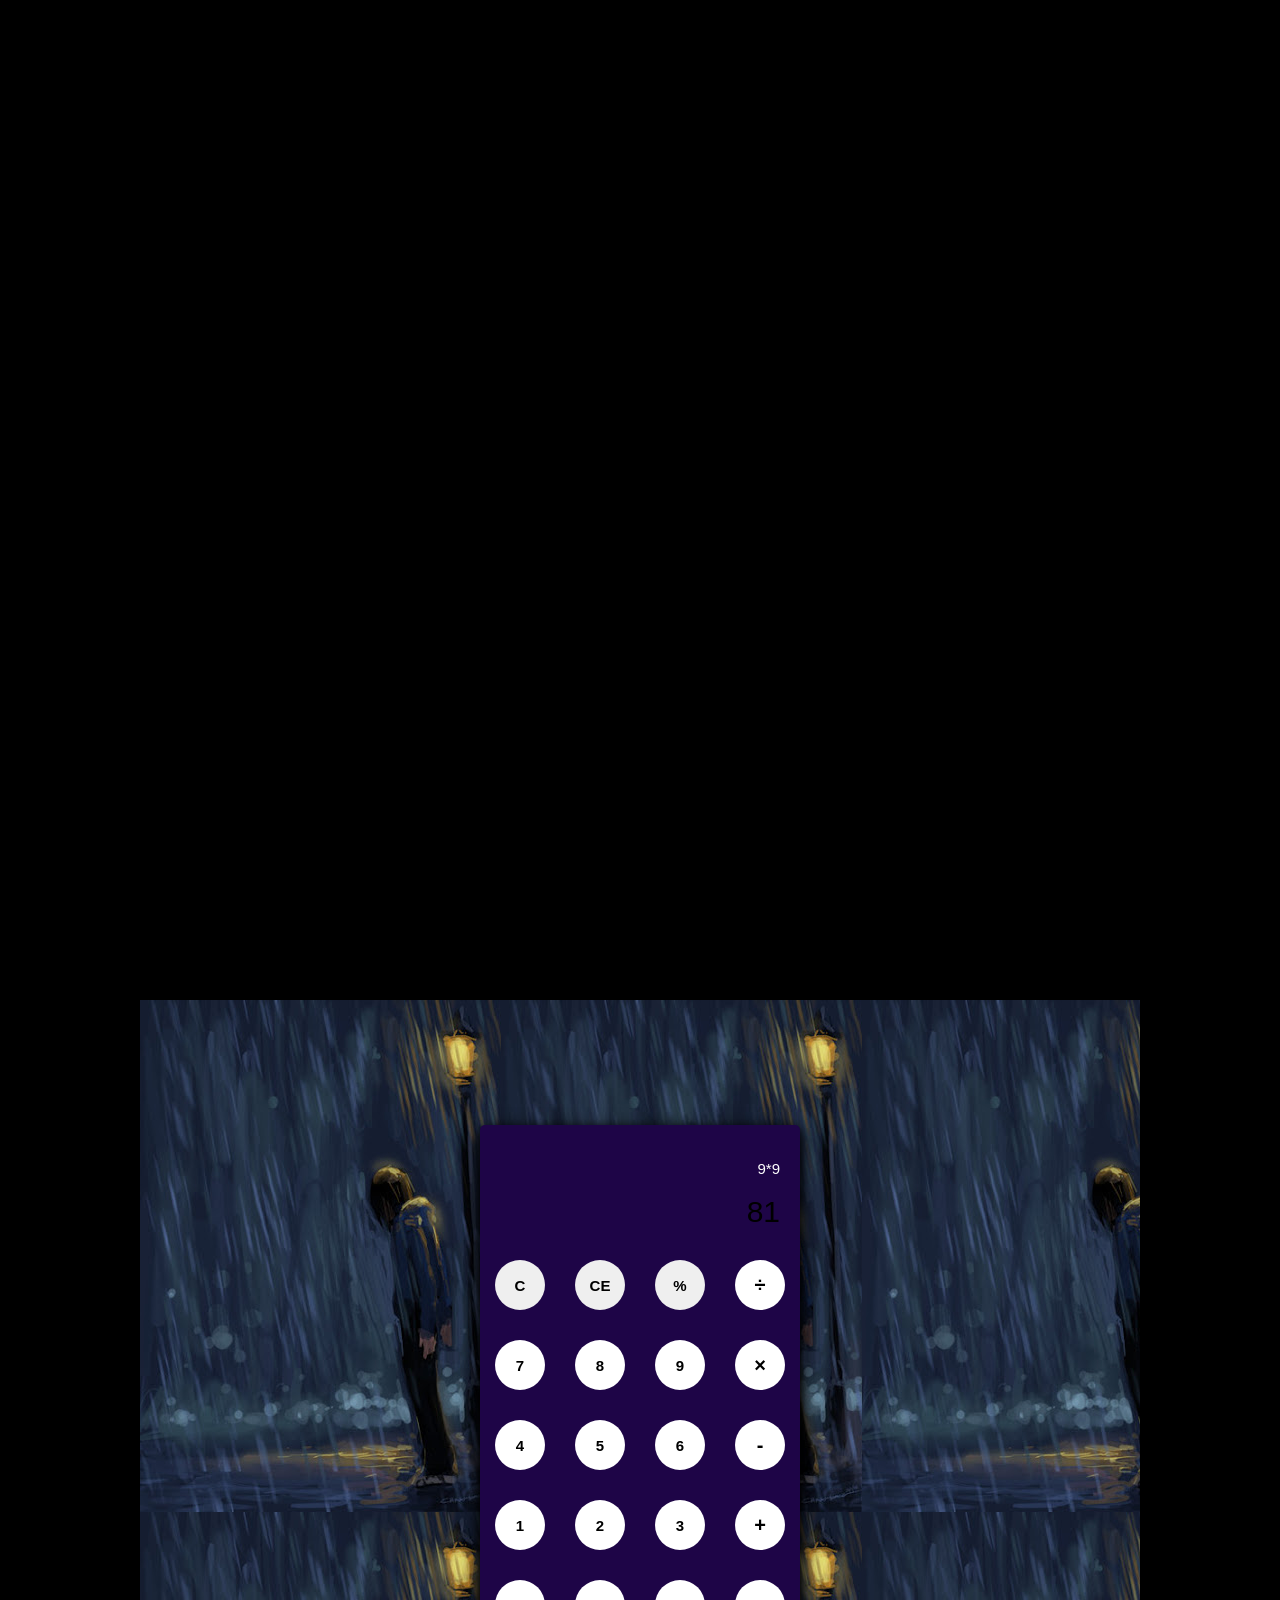
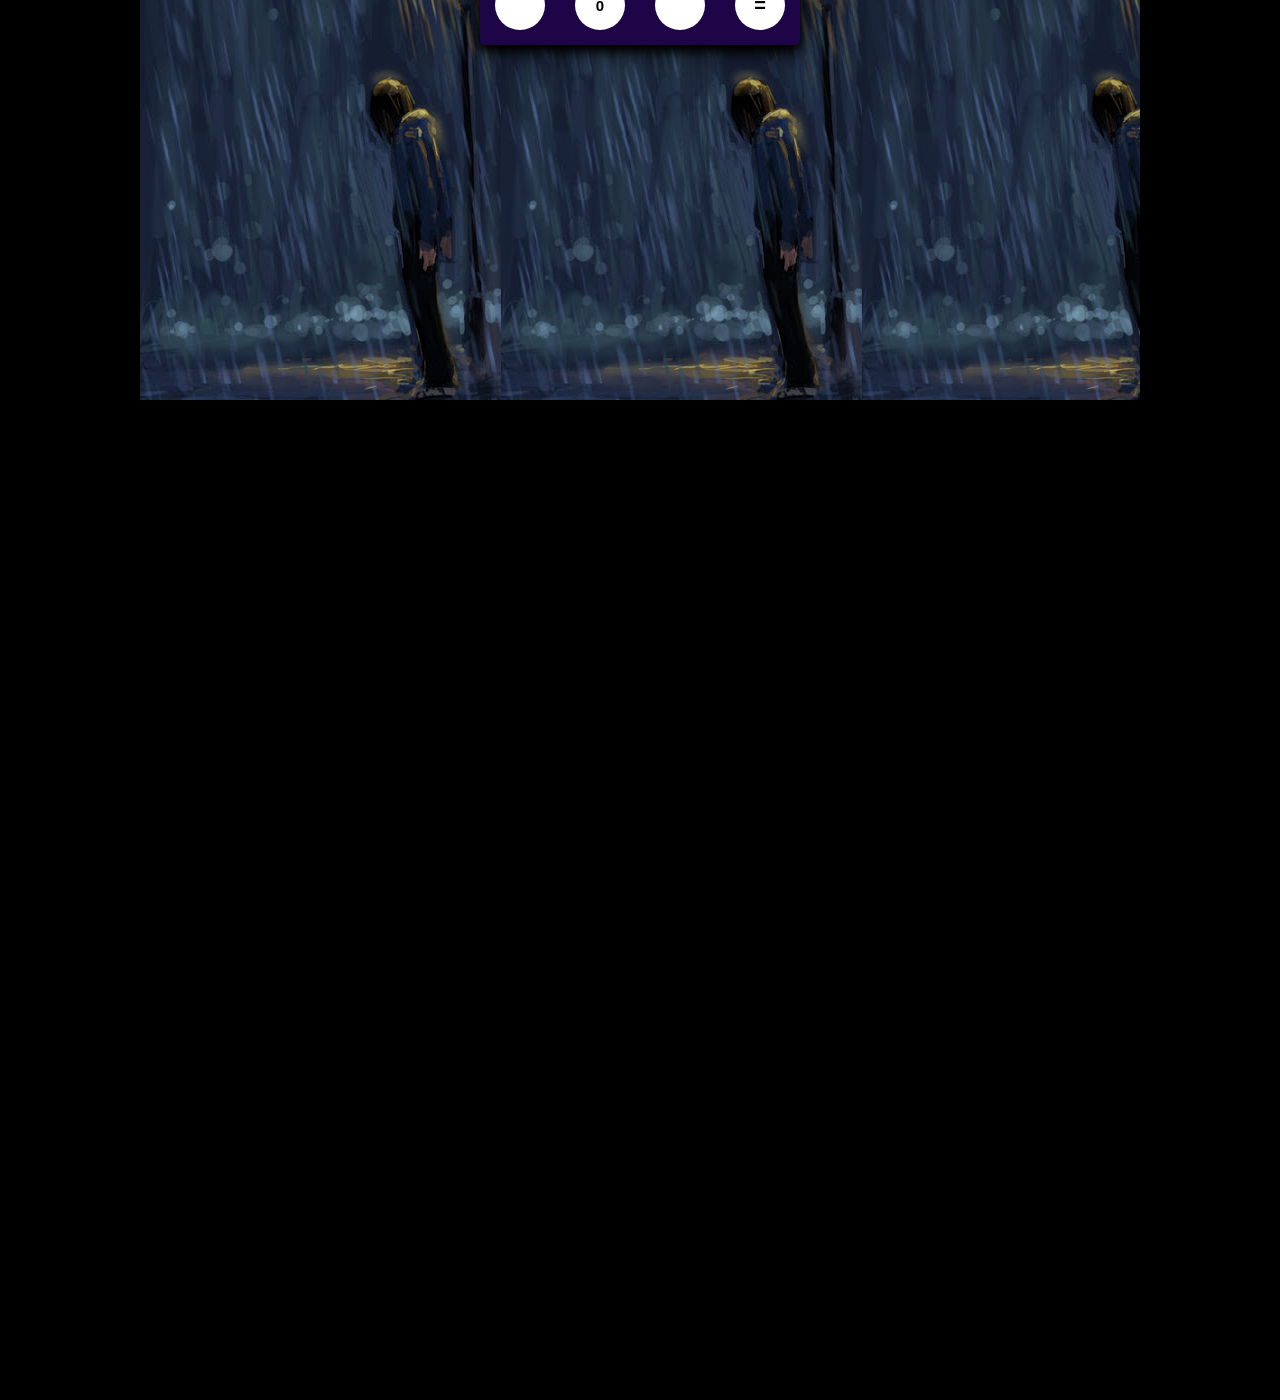
<file: web calculator/index.html>
<!DOCTYPE html>
<html lang="en">
<head>
    <meta charset="UTF-8">
    <meta name="viewport" content="width=device-width, initial-scale=1.0">
    <meta http-equiv="X-UA-Compatible" content="ie=edge">
    <link rel="stylesheet" type="text/css" href="style.css">
    <link href="https://fonts.googleapis.com/css?family=Open+Sans:600,700" rel="stylesheet">
    <title>Simple Calculator</title>
</head>
<body>
    <div id="container">
        <div id="calculator">
            <div id="result">
                <div id="history">
                    <p id="history-value">9*9</p>
                </div>
                <div id="output">
                    <p id="output-value">81</p>
                </div>
            </div>
            <div id="keyboard">
                <button class="operator" id="clear">C</button>
                <button class="operator" id="backspace">CE</button>
                <button class="operator" id="%">%</button>
                <button class="operator" id="/">&#247;</button>
                <button class="number" id="7">7</button>
                <button class="number" id="8">8</button>
                <button class="number" id="9">9</button>
                <button class="operator" id="*">&times;</button>
                <button class="number" id="4">4</button>
                <button class="number" id="5">5</button>
                <button class="number" id="6">6</button>
                <button class="operator" id="-">-</button>
                <button class="number" id="1">1</button>
                <button class="number" id="2">2</button>
                <button class="number" id="3">3</button>
                <button class="operator" id="+">+</button>
                <button class="empty" id="empty"></button>
                <button class="number" id="0">0</button>
                <button class="empty" id="empty"></button>
                <button class="operator" id="=">=</button>
            </div>
        </div>
    </div>
    <script src="script.js"></script>
</body>
</html>
</file>
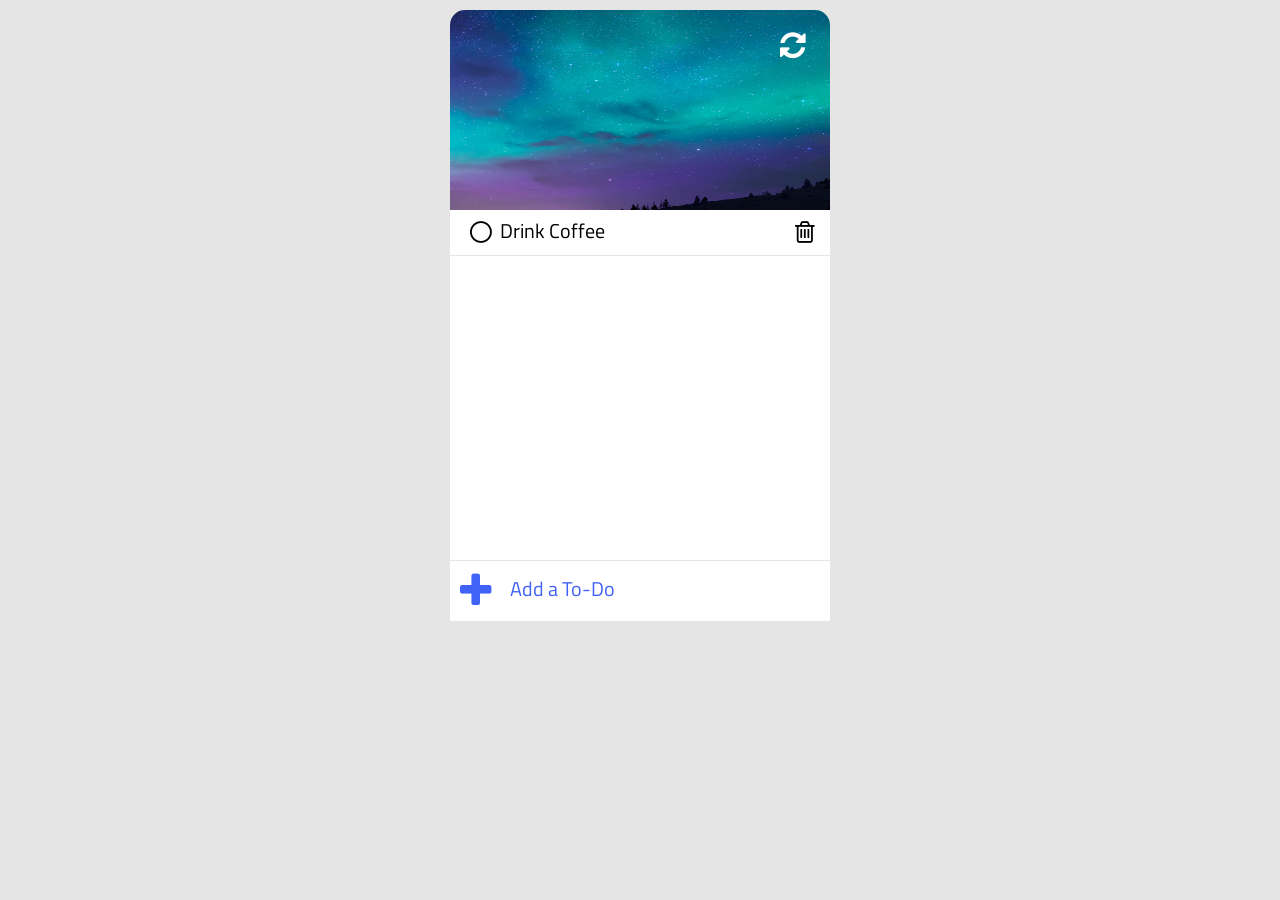
<file: web to do list/index.html>
<!DOCTYPE html>

<html lang="en">
<head>
    <meta charset="UTF-8">
    <title>Java Script-To Do List</title>
    <link rel="stylesheet" href="https://fonts.googleapis.com/css?family=Titillium+Web">
    <link rel="stylesheet" href="css/font-awesome.css">
    <link rel="stylesheet" href="css/style.css">
</head>
<body>
    <div class="container">
        <div class="header">
            <div class="clear">
                <i class="fa fa-refresh"></i>
            </div>
                <div id="date"></div>
        </div>
        <div class="content">
            <ul id="list">
                
                <li class="item">
                    <i class="fa fa-circle-thin co" job="complete" id="0"></i>
                    <p class="text">Drink Coffee</p>
                    <i class="fa fa-trash-o de" job="delete" id="0"></i>
                </li>
            </ul>
        </div>
        <div class="add-to-do">
            <i class="fa fa-plus circle"></i>
            <input type="text" id="input" placeholder="Add a To-Do">
        </div>
    </div>
    <script src="js/app.js"></script>
</body>
</html>
</file>
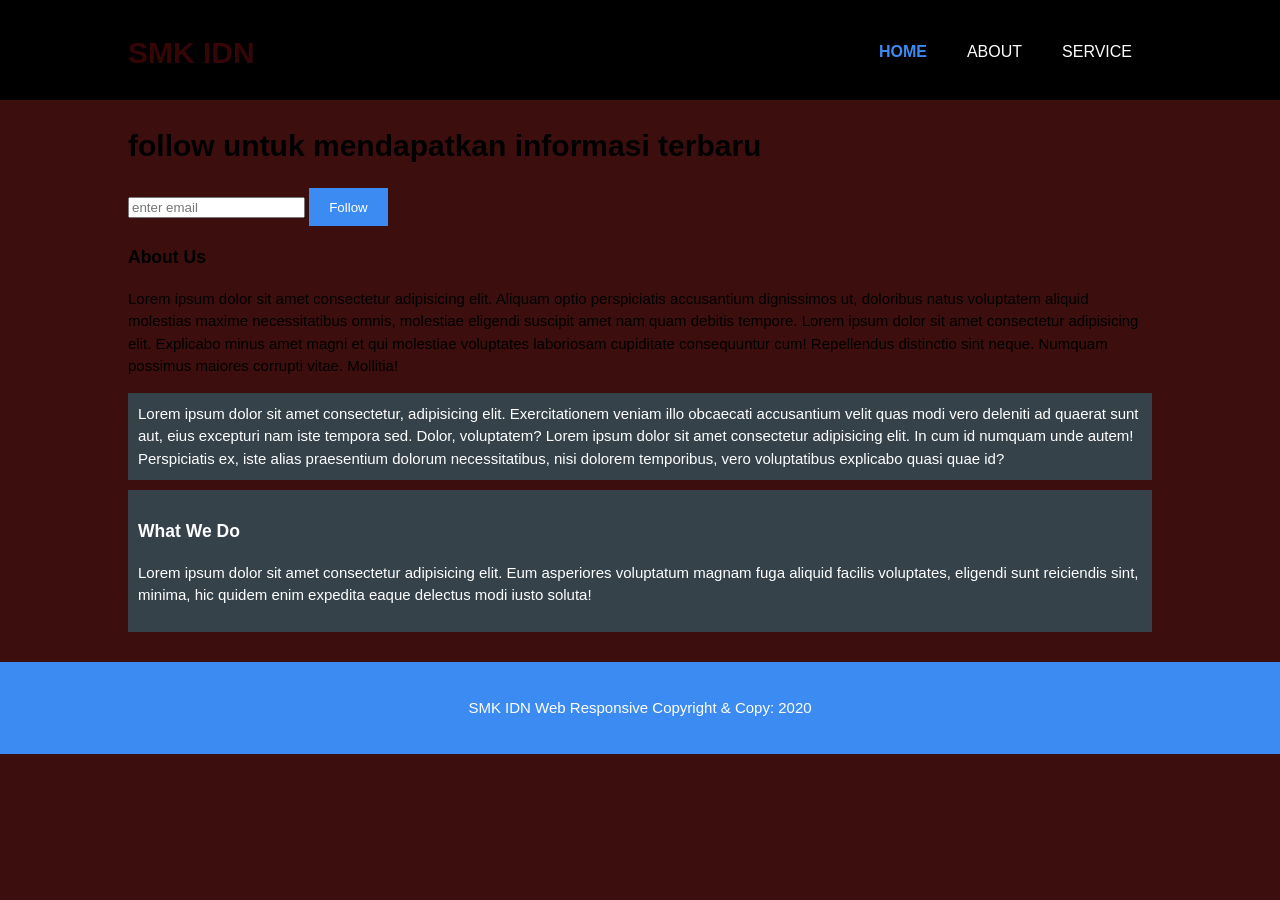
<file: web rensponsive/about.html>
<!DOCTYPE html>
<html lang="en">
    <head>
        <meta charset="UTF-8">
        <title>Web Resposive</title>
        <link rel="stylesheet" href="web1.css">
    </head>
    <body>
        <header>
            <div class="container">
                <div id="branding">
                    <h1>SMK <span class="highlight">IDN</span></h1>
                </div>
                <nav>
                    <ul>
                        <li class="current"><a href="web1.html">Home</a></li>
                        <li><a href="about.html">About</a></li>
                        <li><a href="servise.html">Service</a></li>
                    </ul>
                </nav>
            </div>
        </header>
        
            <div class="container">
                <h1>follow untuk mendapatkan informasi terbaru</h1>
                <form>
                    <input type="email" placeholder="enter email">
                    <button type="submit" class="button_1">Follow</button>
                </form>
            </div>
        </section>

        <section id="main">
            <div class="container">
                <article id="main-col">
                    <h1 class="page-title">About Us</h1>
                    <p>Lorem ipsum dolor sit amet consectetur adipisicing elit. Aliquam optio perspiciatis accusantium dignissimos ut, doloribus natus voluptatem aliquid molestias maxime necessitatibus omnis, molestiae eligendi suscipit amet nam quam debitis tempore.
                       Lorem ipsum dolor sit amet consectetur adipisicing elit. Explicabo minus amet magni et qui molestiae voluptates laboriosam cupiditate consequuntur cum! Repellendus distinctio sint neque. Numquam possimus maiores corrupti vitae. Mollitia! 
                    </p>
                    <p class="dark">
                        Lorem ipsum dolor sit amet consectetur, adipisicing elit. Exercitationem veniam illo obcaecati accusantium velit quas modi vero deleniti ad quaerat sunt aut, eius excepturi nam iste tempora sed. Dolor, voluptatem?
                        Lorem ipsum dolor sit amet consectetur adipisicing elit. In cum id numquam unde autem! Perspiciatis ex, iste alias praesentium dolorum necessitatibus, nisi dolorem temporibus, vero voluptatibus explicabo quasi quae id?
                    </p>
                </article>

                <aside id="sidebar">
                    <div class="dark">
                        <h3>What We Do</h3>
                        <p>Lorem ipsum dolor sit amet consectetur adipisicing elit. Eum asperiores voluptatum magnam fuga aliquid facilis voluptates, eligendi sunt reiciendis sint, minima, hic quidem enim expedita eaque delectus modi iusto soluta!</p>
                    </div>

                </aside>
            </div>
        </section>

        <footer>
            <p>SMK IDN Web Responsive Copyright & Copy: 2020</p>
        </footer>
        
    </body>
</html>
</file>
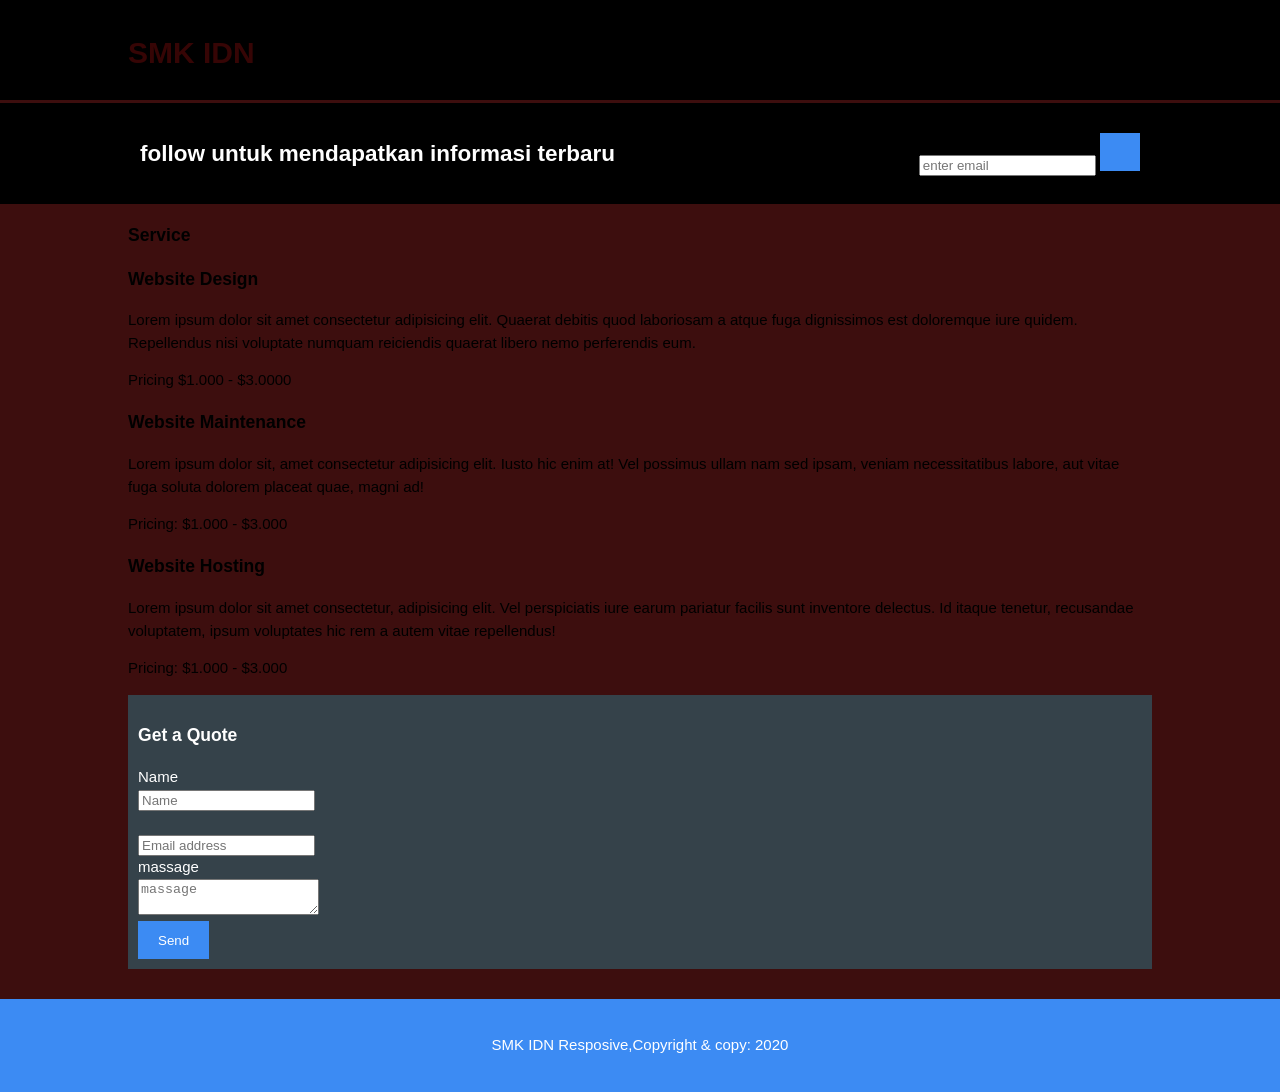
<file: web rensponsive/servise.html>
<!DOCTYPE html>
<html lang="en">
    <head>
        <meta charset="UTF-8">
        <title>Web Resposive</title>
        <link rel="stylesheet" href="web1.css">
    </head>
    <body>
        <header>
            <div class="container">
                <div id="branding">
                    <h1>SMK <span class="highlight">IDN</span></h1>
                </div>
                <nav>
                    <ul>
                        <li class="current"><a href="web1.html"></a></li>
                        <li><a href="about.html"></a></li>
                        <li><a href="servise.html"></a></li>
                    </ul>
                </nav>
            </div>
        </header>
        <section id="newslatter">
            <div class="container">
                <h1>follow untuk mendapatkan informasi terbaru</h1>
                <form>
                    <input type="email" placeholder="enter email">
                    <button type="submit" class="button_1"></button>
                </form>
            </div>
        </section>

        <section id="main">
            <div class="container">
                <article id="main-col">
                    <h1 class="page-title">Service</h1>
                    <ul id="services">
                        <li>
                            <h3>Website Design</h3>
                            <p>Lorem ipsum dolor sit amet consectetur adipisicing elit. Quaerat debitis quod laboriosam a atque fuga dignissimos est doloremque iure quidem. Repellendus nisi voluptate numquam reiciendis quaerat libero nemo perferendis eum.</p>
                            <p>Pricing $1.000 - $3.0000</p>
                        </li>
                        <li>
                            <h3>Website Maintenance</h3>
                            <p>Lorem ipsum dolor sit, amet consectetur adipisicing elit. Iusto hic enim at! Vel possimus ullam nam sed ipsam, veniam necessitatibus labore, aut vitae fuga soluta dolorem placeat quae, magni ad!</p>
                            <p>Pricing: $1.000 - $3.000</p>
                        </li>
                        <li>
                            <h3>Website Hosting</h3>
                            <p>Lorem ipsum dolor sit amet consectetur, adipisicing elit. Vel perspiciatis iure earum pariatur facilis sunt inventore delectus. Id itaque tenetur, recusandae voluptatem, ipsum voluptates hic rem a autem vitae repellendus!</p>
                            <p>Pricing: $1.000 - $3.000</p>
                        </li>
                    </ul>
                </article>

                <aside id="sidebar">
                    <div class="dark">
                        <h3>Get a Quote</h3>
                        <form class="quote">
                            <div>
                                <label>Name</label><br>
                                <input type="text" placeholder="Name">
                            </div>
                            <div>
                                <label for="email"></label><br>
                                <input type="email" placeholder="Email address">
                            </div>
                            <div>
                                <label>massage</label><br>
                                <textarea placeholder="massage"></textarea>
                            </div>  
                            <button class="button_1" type="submit">Send</button>  
                        </form> 
                    </div>
                </aside>
            </div>
        </section>
        <footer>
            <p>SMK IDN Resposive,Copyright & copy: 2020</p>
        </footer>
    </body>
</html>
</file>
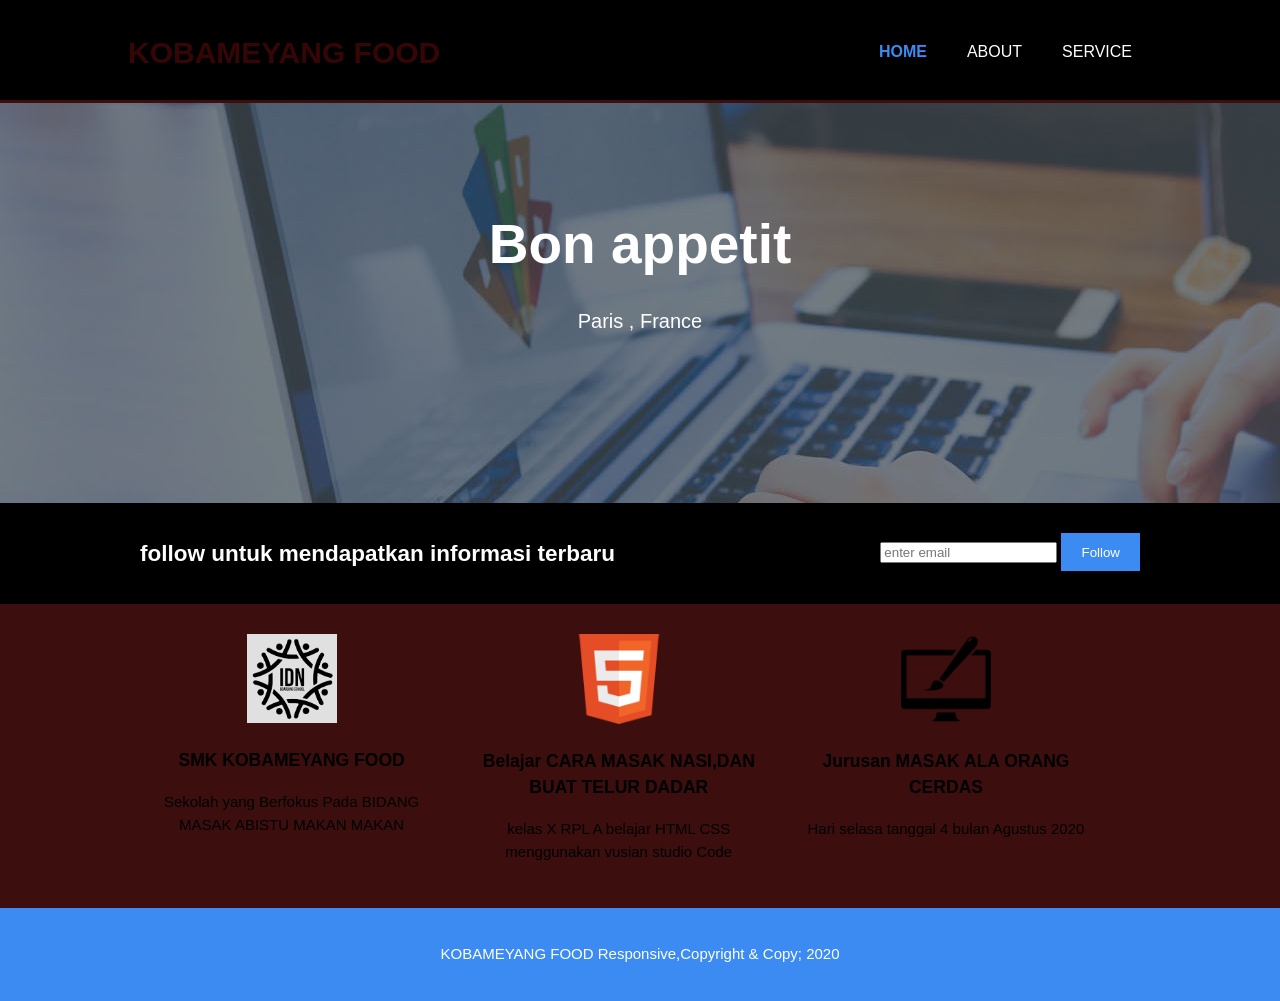
<file: web rensponsive/web1.html>
<!DOCTYPE html>
<html lang="en">
    <head>
        <meta charset="UTF-8">
        <title>Web KF</title>
        <link rel="stylesheet" href="web1.css">
    </head>
    <body>
        <header>
            <div class="container">
                <div id="branding">
                    <h1>KOBAMEYANG <span class="highlight">FOOD</span></h1>
                </div>
                <nav>
                    <ul>
                        <li class="current"><a href="web1.html">Home</a></li>
                        <li><a href="about.html">About</a></li>
                        <li><a href="servise.html">Service</a></li>
                    </ul>
                </nav>
            </div>
        </header>

        <section id="showcase">
            <div class="container">
                <h1>Bon appetit</h1>
                <p>Paris , France</p>

            </div>

        </section>
        <section id="newslatter">
            <div class="container">
                <h1>follow untuk mendapatkan informasi terbaru</h1>
                <form>
                    <input type="email" placeholder="enter email">
                    <button type="submit" class="button_1">Follow</button>
                </form>
            </div>
        </section>

        <section id="boxes">
            <div class="container">
                <div class="box">
                    <img src="./smkIDN.png">
                    <h3>SMK KOBAMEYANG FOOD</h3>
                    <P>Sekolah yang Berfokus Pada BIDANG MASAK ABISTU MAKAN MAKAN</P>
                </div>

                <div class="box">
                    <img src="./logo_html.png">
                    <h3>Belajar CARA MASAK NASI,DAN BUAT TELUR DADAR</h3>
                    <p>kelas X RPL A belajar HTML CSS menggunakan vusian studio Code</p>
                </div>

                <div class="box">
                    <img src="./logo_brush.png">
                    <h3>Jurusan MASAK ALA ORANG CERDAS</h3>
                    <p>Hari selasa tanggal 4 bulan Agustus 2020 </p>

                </div>
            </div>
        </section>

        <footer>
            <p>KOBAMEYANG FOOD Responsive,Copyright & Copy; 2020</p>
        </footer>

    </body>
</html>
</file>
<file: web calculator/style.css>
body{
    font-family: 'open-sans', sans-serif;
    background-color: rgb(0, 0, 0);
}

#container{
    width: 1000px;
    height: 1000px;
    background-image: url(./unnamed.jpg);
    margin: 1000px auto;
    
}

#calculator{
    width: 320px;
    height: 520px;
    background-color: rgb(30, 5, 71);
    margin: 0 auto;
    top: 125px;
    position: relative;
    border-radius: 5px;
    box-shadow: 0 4px 8px rgba(0,0,0,2),0 6px 20px 0 rgba(0,0,0,19);
    
}

#result{
    height: 120px;
}

#keyboard{
    height: 400px;
}

#history{
    text-align: right;
    height: 20px;
    margin: 0 20px;
    padding-top: 20px;
    font-size: 15px;
    color: #ffffff;
}

#output{
    text-align: right;
    height: 60px;
    margin: 10px 20px;
    font-size: 30px;
}

.operator, .number, .empty{
    width: 50px;
    height: 50px;
    margin: 15px;
    float: left;
    border-radius: 50%;
    border-width: 0;
    font-weight: bold;
    font-size: 15px;
}

.number,.empty{
    background-color: #ffffff;
}

.number,.operator{
    cursor: pointer;
}

.operator:active,.number:active{
    font-size: 13px;
}

.operator:focus,.number:focus.empty:focus{
    outline: 0;
}

button:nth-child(4){
    font-size: 20px;
    background-color: #ffffff;    
}

button:nth-child(8){
    font-size: 20px;
    background-color: #ffffff;
}

button:nth-child(12){
    font-size: 20px;
    background-color: #ffffff;
}

button:nth-child(16){
    font-size: 20px;
    background-color: #ffffff;
}

button:nth-child(20){
    font-size: 20px;
    background-color: #ffffff;
}
</file>
<file: web to do list/css/style.css>
body{
    padding: 0;
    margin: 0;
    background-color: rgba(0,0,0,0.1);
    font-family: 'Titillium Web', sans-serif;
}

/* ------------ container ------------ */
.container{
    padding:10px;
    width:380px;
    margin:0 auto;
}

/* ------------ header ------------ */
.header{
    width: 380px;
    height:200px;
    background-image: url('../img/bg2.jpg');
    background-size: 100% 200%;
    background-repeat: no-repeat;
    border-radius: 15px 15px 0 0;
    position: relative;
}
.clear{
    width : 30px;
    height: 30px;
    position: absolute;
    right:20px;
    top: 20px;
}
.clear i{
    font-size: 30px;
    color: #FFF;
}
.clear i:hover{
    cursor: pointer;
    text-shadow: 1px 3px 5px #000;
    transform: rotate(45deg);
}
#date{
    position: absolute;
    bottom: 10px;
    left: 10px;
    color: #FFF;
    font-size: 25px;
    font-family: 'Titillium Web', sans-serif;
}

/* ------------ content ------------ */
.content{
    width:380px;
    height: 350px;
    max-height:350px;
    background-color: #FFF;
    overflow: auto;
}
.content::-webkit-scrollbar { 
    display: none; 
}
.content ul{
    padding:0;
    margin:0;
}
.item{
    width:380px;
    height: 45px;
    min-height: 45px;
    position: relative;
    border-bottom: 1px solid rgba(0,0,0,0.1);
    list-style: none;
    padding: 0;
    margin: 0;
}
.item i.co{
    position: absolute;
    font-size: 25px;
    padding-left:5px;
    left:15px;
    top:10px;
}
.item i.co:hover{
    cursor: pointer;
}
.fa-check-circle{
    color:#6eb200;
}
.item p.text{
    position: absolute;
    padding:0;
    margin:0;
    font-size: 20px;
    left:50px;
    top:5px;
    background-color: #FFF;
    max-width:285px;
}
.lineThrough{
    text-decoration: line-through;
    color : #ccc;
}
.item i.de{
    position: absolute;
    font-size: 25px;
    right:15px;
    top:10px;
}
.item i.de:hover{
    color:#af0000;
    cursor: pointer;
}
/* ------------ add item ------------ */
.add-to-do{
    position: relative;
    width: 360px;
    height:40px;
    background-color: #FFF;
    padding: 10px;
    border-top: 1px solid rgba(0,0,0,0.1);
}
.add-to-do i{
    position: absolute;
    font-size: 40px;
    color: #4162f6;
}

.add-to-do input{
    position: absolute;
    left: 50px;
    height: 35px;
    width: 310px;
    background-color: transparent;
    border: none;
    font-size: 20px;
    padding-left:10px;
}
.add-to-do input::-webkit-input-placeholder { /* Chrome/Opera/Safari */
    color: #4162f6;
    font-family: 'Titillium Web', sans-serif;
    font-size: 20px;
}
.add-to-do input::-moz-placeholder { /* Firefox 19+ */
    color: #4162f6;
    font-family: 'Titillium Web', sans-serif;
    font-size: 20px;
}
.add-to-do input:-ms-input-placeholder { /* IE 10+ */
    color: #4162f6;
    font-family: 'Titillium Web', sans-serif;
    font-size: 20px;
}
.add-to-do input:-moz-placeholder { /* Firefox 18- */
    color: #4162f6;
    font-family: 'Titillium Web', sans-serif;
    font-size: 20px;
}
</file>
<file: web rensponsive/web1.css>
body{
    font: 15px/1.5 Arial,Helvetica,sans-serif;
    padding: 0;
    margin: 0;
    background-color: #3d0e0e;
}

/*semua yang ada di body akan mengikuti style di atas*/

.container{
    width: 80%;
    margin: auto;
    overflow: hidden;
}

ul{
    margin: 0;
    padding: 0;
}

/*Header*/

header{
    background: #000000;
    color: rgb(54, 5, 5);
    padding-top: 30px;
    min-height: 70px;
    border-bottom: #3d0e0e 3px solid;
}

header a{
    color: #ffff;
    text-decoration:none;
    text-transform: uppercase;
    font-size: 16px;
}

header li{
    float: left;
    display: inline;
    padding: 0px 20px 0px 20px;
}

header #branding{
    float: left;
}

header #branding h1{
    margin: 0;
}

header nav{
    float: right;
    margin-top: 10px;
}

header .highligh, header .current a{
    color: #3c8bf3;
    font-weight: bold;
}

header a:hover{
    color: #cccccc;
    font-weight: bold;
}

#showcase{
    min-height: 400px;
    background: url(./showcase.jpg) 0 -400PX;
    text-align: center;
    color: #ffff;
}

#showcase h1{
    margin-top: 100px;
    font-size: 55px;
    margin-bottom: 10px;
}

#showcase p{
    font-size: 20px;
}

#newslatter{
    padding: 15px;
    color: #ffff;
    background: #000000;
}

#newslatter h1{
    float: left;
}

#newslatter form{
    float: right;
    margin-top: 15px;
}

#newslatter input [type="email"]{
    padding: 4px;
    height: 25px;
    width: 250px;
}

.button_1{
    height: 38px;
    background: #3c8bf3;
    border: 0;
    padding-left: 20px;
    padding-right: 20px;
    color: #ffff;
}

#boxes{
    margin-top: 20px;
}

#boxes .box{
    float: left;
    text-align: center;
    width: 30%;
    padding: 10px;
}

#boxes .box img{
    width: 90px;
}

footer{
    padding: 20px;
    margin-top:20px;
    color: #ffff;
    background-color: #3c8bf3;
    text-align: center;
}

aside #sidebar{
    float: right;
    width: 30%;
    margin-top: 10px;
}

article #main-col{
    float: left;
    width: 65%;
}

.dark{
    padding: 10px;
    background: #35424a;
    color: #ffff;
    margin-top: 10px;
    margin-bottom: 10px;
}

ul #services li{
    list-style: none;
    padding: 20px;
    border: #cccccc solid 1px;
    margin-bottom: 5px;
    background: #e6e6e6;
}

aside #sidebar .quote input,aside #sidebar .quote textarea{
    width: 90%;
    padding: 5px;
}

/*media query untuk pengaturanweb responsive*/
@media(max-width:768px){
header #branding,
header nav,
header nav li,
#newslatter h1,
#newslatter form,
#boxes .box,
article #main-col,
aside #sidebar{
    float: none;
    text-align: center;
    width:100%;
}
header{
    padding-bottom: 20px;
}

#showcase h1{
    margin-top: 40px;
}

#newslatter button, .quote button{
    display: block;
    width: 100%;
}

#newslatter form input[type="email"], .quote input, .quote textarea{
    width: 100%;
    margin-bottom: 5px;
}
}
</file>
